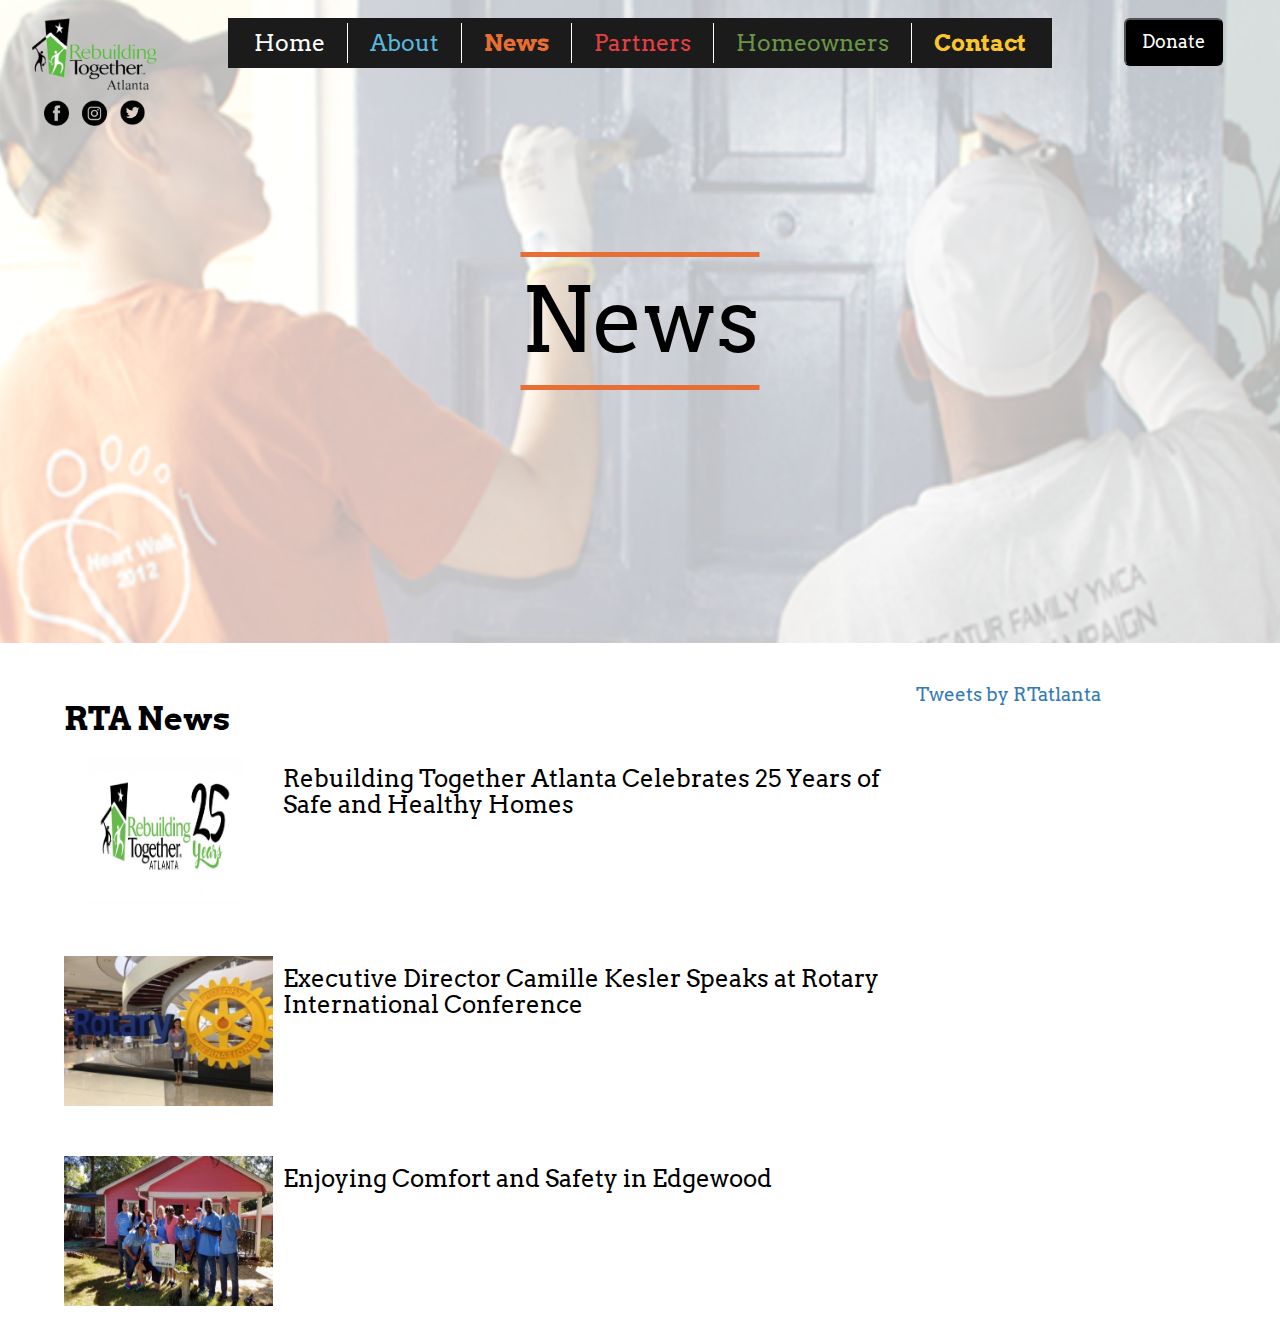
<file: news.html>
<!-- start of header section that will be replaced with
a header.php wordpress thing when I we change these html pages into php -->
<!DOCTYPE html>
<html>
<head>
    <title>Rebuilding Together</title>
    <meta charset="utf-8">
    <meta name="viewport" content="width=device-width, initial-scale=1">
    <link rel="icon" href="./img/favicon.png" title="Logo">
    <link href="https://fonts.googleapis.com/css?family=Arvo:400,700" rel="stylesheet">
    <link rel="stylesheet" href="https://maxcdn.bootstrapcdn.com/bootstrap/3.3.7/css/bootstrap.min.css">
    <link rel="stylesheet" href="css/news.css" type="text/css"/>
    <link rel="stylesheet" href="css/index.css" type="text/css"/>
    <script src="https://ajax.googleapis.com/ajax/libs/jquery/3.2.1/jquery.min.js"></script>
    <script src="https://maxcdn.bootstrapcdn.com/bootstrap/3.3.7/js/bootstrap.min.js"></script>
    <script type="text/javascript" src="js/index.js"></script>
</head>
<body>
    <div class="row" id="navrow">
        <div class="col-sm-2">
            <div id="logo-social">
                <img src="img/clearlogo.png" id="logo">
                <a href="https://www.facebook.com/RTAtlanta/"><img src="img/facebook.png"  class="social_media"></a>
                <a href="https://www.instagram.com/RTAtlanta/"><img src="img/instagram.png" class="social_media"></a>
                <a href="https://twitter.com/rtatlanta"><img src="img/twitter.png" class="social_media"></a>
            </div>
        </div>
        <div class="col-lg-8">
            <nav class="navbar" id="navbar">
                <div class="container-fluid">
                    <div class="navbar-header" style="display: none">
                        <div class="row" style="margin-left: 5.5vw; width: 150px; height: auto" id="sm_photos">
                            <a href="https://www.facebook.com/RTAtlanta/"><img src="img/facebook.png"  class="social_media"></a>
                            <a href="https://www.instagram.com/RTAtlanta/"><img src="img/instagram.png" class="social_media"></a>
                            <a href="https://twitter.com/rtatlanta"><img src="img/twitter.png" class="social_media"></a>
                        </div>
                    </div>
                    <!-- <img src="img/rebuildingtogetheratlantalogo.png" id="mobile-logo"> -->
                    <button type="button" class="navbar-toggle" data-toggle="collapse" id="burger" data-target="#navMenu">
                        <span class="icon-bar"></span>
                        <span class="icon-bar"></span>
                        <span class="icon-bar"></span>
                    </button>
                </div>
                <div class="collapse navbar-collapse" id="navMenu">
                    <ul class="nav navbar-nav">
                        <li><a href="index.html" class="home">Home</a></li>
                        <li class="divider"></li>
                        <li><a href="about-us.html" class="about">About</a></li>
                        <li class="divider"></li>
                        <li><a href="news.html" class="news" style="font-weight: bold;">News</a></li>
                        <li class="divider"></li>
                        <li><a href="partners.html" class="partners">Partners</a></li>
                        <li class="divider"></li>
                        <li><a href="homeowners.html" class="homeowners">Homeowners</a></li>
                        <li class="divider"></li>
                        <li><a href="contact.html" class="contact">Contact</a></li>
                    </ul>
                </div>
            </nav>
        </div>
        <div class="col-sm-2 text-center" id="donate">
            <form action="https://Simplecheckout.authorize.net/payment/CatalogPayment.aspx" method="post" name="PrePage">
                <input name="LinkId" type="hidden" value="9c90dbcf-d54f-4571-8c69-280c14cbbba3">
                <button type="submit" class="btn-lg" id="donate-button">Donate</button>
                <!-- <input src="//content.authorize.net/images/donate-gold.gif" type="image"> -->
            </form>
        </div>
    </div>

    <div class="backsplash">
        <img src="img/news_bg.png"
            id ="news">
        <p class="backsplashtext">News</p>
    </div>

    <section class="bottomsection" id="section1">
        <div class="news-section">
            <h2>RTA News</h2>
            <div class="news-item">
                <img src="./img/news/article1.png" />
                <h3 class="news-title">Rebuilding Together Atlanta Celebrates 25 Years of Safe and Healthy Homes</h3>
            </div>
            <div class="news-item">
                <img src="./img/news/article2.png" />
                <h3 class="news-title">Executive Director Camille Kesler Speaks at Rotary International Conference</h3>
            </div>
            <div class="news-item">
                <img src="./img/news/article3.png" />
                <h3 class="news-title">Enjoying Comfort and Safety in Edgewood</h3>
            </div>
        </div>
        <section class="twitter">
            <a class="twitter-timeline" data-width="100%" data-height="700" href="https://twitter.com/RTatlanta?ref_src=twsrc%5Etfw">Tweets by RTatlanta</a> <script async src="https://platform.twitter.com/widgets.js" charset="utf-8"></script>
        </section>
    </section>


    


</body>
</html>
</file>
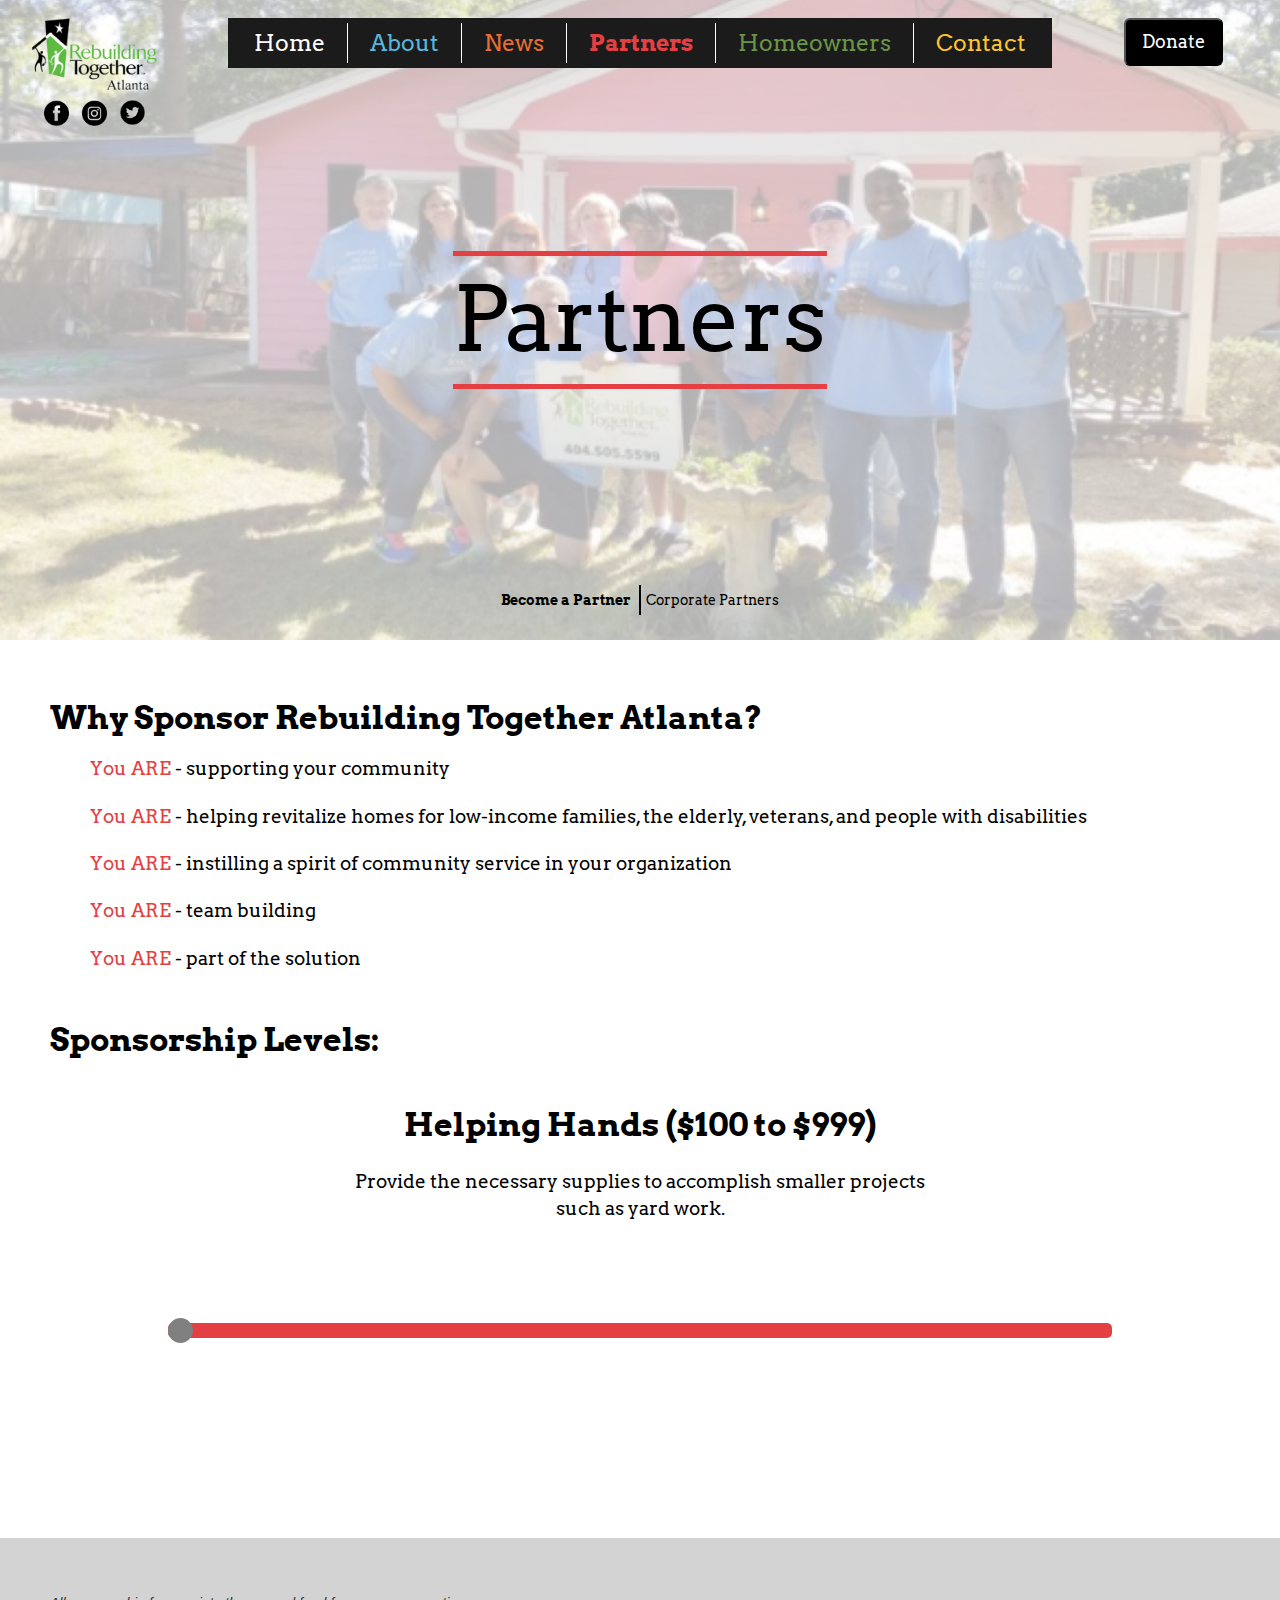
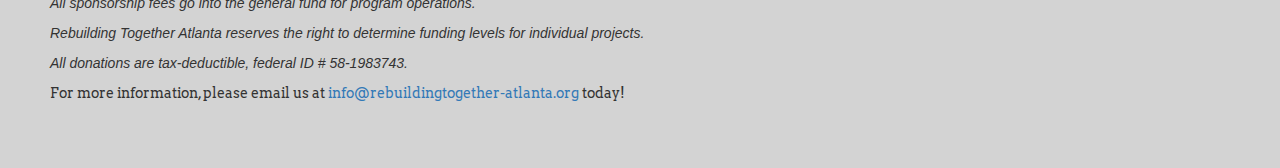
<file: partners.html>
<!-- start of header section that will be replaced with
a header.php wordpress thing when I we change these html pages into php -->
<!DOCTYPE html>
<head>
    <title>Rebuilding Together</title>
    <meta charset="utf-8">
    <meta name="viewport" content="width=device-width, initial-scale=1">
    <link rel="icon" href="./img/favicon.png" title="Logo">

    <!--Google Font: Arvo -->
    <link href="https://fonts.googleapis.com/css?family=Arvo:400,700" rel="stylesheet">

    <link rel="stylesheet" href="https://maxcdn.bootstrapcdn.com/bootstrap/3.3.7/css/bootstrap.min.css">
    <link rel="stylesheet" href="css/partners.css" type="text/css"/>
    <link rel="stylesheet" href="css/index.css" type="text/css"/>

    <script src="https://ajax.googleapis.com/ajax/libs/jquery/3.2.1/jquery.min.js"></script>
    <script src="https://maxcdn.bootstrapcdn.com/bootstrap/3.3.7/js/bootstrap.min.js"></script>
    <script type="text/javascript" src="js/partners.js"></script>
</head>
<body>
    <header>
        <div class="row" id="navrow">
            <div class="col-sm-2">
                <div id="logo-social">
                    <img src="img/clearlogo.png" id="logo">
                    <a href="https://www.facebook.com/RTAtlanta/"><img src="img/facebook.png"  class="social_media"></a>
                    <a href="https://www.instagram.com/RTAtlanta/"><img src="img/instagram.png" class="social_media"></a>
                    <a href="https://twitter.com/rtatlanta"><img src="img/twitter.png" class="social_media"></a>
                </div>
            </div>
            <div class="col-lg-8">
                <nav class="navbar" id="navbar">
                    <div class="container-fluid">
                        <div class="navbar-header" style="display: none">
                            <div class="row" style="margin-left: 5.5vw; width: 150px; height: auto" id="sm_photos">
                                <a href="https://www.facebook.com/RTAtlanta/"><img src="img/facebook.png"  class="social_media"></a>
                                <a href="https://www.instagram.com/RTAtlanta/"><img src="img/instagram.png" class="social_media"></a>
                                <a href="https://twitter.com/rtatlanta"><img src="img/twitter.png" class="social_media"></a>
                            </div>
                        </div>
                        <!-- <img src="img/rebuildingtogetheratlantalogo.png" id="mobile-logo"> -->
                        <button type="button" class="navbar-toggle" data-toggle="collapse" id="burger" data-target="#navMenu">
                            <span class="icon-bar"></span>
                            <span class="icon-bar"></span>
                            <span class="icon-bar"></span>
                        </button>
                    </div>
                    <div class="collapse navbar-collapse" id="navMenu">
                        <ul class="nav navbar-nav">
                            <li><a href="index.html" class="home">Home</a></li>
                            <li class="divider"></li>
                            <li><a href="about-us.html" class="about">About</a></li>
                            <li class="divider"></li>
                            <li><a href="news.html" class="news">News</a></li>
                            <li class="divider"></li>
                            <li><a href="partners.html" class="partners" style="font-weight: bold;">Partners</a></li>
                            <li class="divider"></li>
                            <li><a href="homeowners.html" class="homeowners">Homeowners</a></li>
                            <li class="divider"></li>
                            <li><a href="contact.html" class="contact">Contact</a></li>
                        </ul>
                    </div>
                </nav>
            </div>
            <div class="col-sm-2 text-center" id="donate">
                <form action="https://Simplecheckout.authorize.net/payment/CatalogPayment.aspx" method="post" name="PrePage">
                    <input name="LinkId" type="hidden" value="9c90dbcf-d54f-4571-8c69-280c14cbbba3">
                    <button type="submit" class="btn-lg" id="donate-button">Donate</button>
                    <!-- <input src="//content.authorize.net/images/donate-gold.gif" type="image"> -->
                </form>
            </div>
        </div>
    </header>

    <div class="backsplash">
        <img src="img/partners_background.png"
            id ="partners">
        <p class="backsplashtext" id="pageTitle">Partners</p>

            <ul id="bottomnav">
              <li style="font-weight: bold"> Become a Partner </li>
              <li> Corporate Partners </li>
            </ul>
    </div>

    <div class = "bottomsection" id="section1">
        <div id="whySponsor">
          <h2>Why Sponsor Rebuilding Together Atlanta?</h2>
          <ul>

              <li>
                  <p class = "bodytext">
                    <div class="youAre">You ARE </div>- supporting your community
                  </p>
              </li>

              <li>
                  <p class = "bodytext">
                    <div class="youAre">You ARE </div>- helping revitalize homes for low-income families, the elderly, veterans, and people with disabilities
                  </p>
              </li>

              <li>
                  <p class = "bodytext">
                    <div class="youAre">You ARE </div>- instilling a spirit of community service in your organization
                  </p>
              </li>

              <li>
                  <p class = "bodytext">
                    <div class="youAre">You ARE </div>- team building
                  </p>
              </li>

              <li>
                  <p class = "bodytext">
                    <div class="youAre">You ARE </div>- part of the solution
                  </p>
              </li>
          </ul>
      </div>

      <div id="sponsorSlide">
          <h2>Sponsorship Levels:</h2>

          <div class="sliderSection" id="helpingHands">
              <h2>Helping Hands ($100 to $999)</h2>
              <p>Provide the necessary supplies to accomplish smaller projects such as yard work.</p>
          </div>

          <div class="sliderSection toShow" id="goodNeighbor">
              <h2>Good Neighbor ($1,000 to $1,499)</h2>
              <p>Provide the necessary resources for light interior or exterior repair work.</p>
          </div>

          <div class="sliderSection toShow" id="handyman">
              <h2>Handyman ($1,500 to $4,999)</h2>
              <p>Provide the resources to provide minor carpentry, electrical or plumbing work
                  , interior and exterior painting, yard work.</p>
          </div>

          <div class="sliderSection toShow" id="foreman">
              <h2>Foreman ($5,000 to $9,999)</h2>
              <p class ="bodytext">Home modifications including wheel chair ramps
                  , interior and exterior painting
                  , yard work or light work projects for a cluster of homes.</p>
          </div>

          <div class="sliderSection toShow" id="generalContractor">
              <h2>General Contractor ($10,000 to $24,999)</h2>
              <p class ="bodytext">At this level and higher, donors may sponsor a house and have their own volunteers onsite (optional)
                  . This level is great for corporate team-building activities.</p>
          </div>

          <div class="sliderSection toShow" id="blockRenovator">
              <h2>Block Renovator ($25,000 to $39,999)</h2>
              <p class ="bodytext">At this level, donors may sponsor the repair
                  and renovation of two to three homes and have their own volunteers onsite (optional).</p>
          </div>

          <div class="sliderSection toShow" id="neighborhoodDeveloper">
              <h2>Neighborhood Developer ($40,000 to $99,999)</h2>
              <p class ="bodytext">Official sponsor of RT Atlanta National Rebuilding Day (the last Saturday in April).</p>
          </div>

          <div class="sliderSection toShow" id="communityRevitalizer">
              <h2>Community Revitalizer ($100,000 +)</h2>
              <p class ="bodytext">Official sponsor of RT Atlanta National Rebuilding Month (April).</p>
          </div>

          <div id="slidecontainer">
              <input type="range" min="1" max="140" value="1" class="slider" id="myRange">
          </div>

      </div>
    </div>

    <!--Safe and Healthy Homes Section -->
    <div class = "bottomsection toshow" id="section2">
      <h2>Corporate Partners</h2>
      <div class="container">
          <div class="row">
              <div class="col-md-3">
                  <a href="https://www.homedepot.com/"><img src="img/sponsors/HomeDepot_Logo.png"></a>
              </div>
              <div class="col-md-3">
                  <a href="https://www.cbre.us/"><img src="img/sponsors/CBRE_Logo.png"></a>
              </div>
              <div class="col-md-3">
                  <a href="http://www.walshgroup.com/"><img src="img/sponsors/Archer_Western_Logo.png"></a>
              </div>
              <div class="col-md-3">
                  <a href="https://www.honeywell.com/"><img src="img/sponsors/Honeywell_Logo.png"> </a>
              </div>
        </div>
        <div class="row">
            <div class="col-md-3">
              <a href="https://www.zurich.com/" class="img-thing"><img src="img/sponsors/Zurich_Logo.png" id="z"> </a>
          </div>
        </div>
      </div>


    </div>
</body>

<footer>

    <em>All sponsorship fees go into the general fund for program operations.<br>

Rebuilding Together Atlanta reserves the right to determine funding levels for individual projects.<br>

All donations are tax-deductible, federal ID # 58-1983743.</em>

<p>For more information, please email us at <a href="mailto:info@rebuildingtogether-atlanta.org">info@rebuildingtogether-atlanta.org</a> today!</p>
</footer>
</file>
<file: css/news.css>
/*
    I think I will eventually have to compile these css files into one
    monolithic css file, so try to be as specific as possible when referencing
    tags (use id's and classes instead of just refering to all tags of a certain
    type whenever possible.)
*/

#news {
  max-width: 100%;
  height: auto;
  z-index:-2;
}

body {
    font-family: "Arvo", Courier, serif;
}

#logo-social {
    margin: auto;
    width: 150px;
}
/* Color definitions */

a.home {
    color: #FFFFFF;
}
a.about {
    color: #57B7DD;
}
a.news {
    color: #E76E34;
}
a.partners {
    color: #E44043;
}
a.homeowners {
    color: #699646;
}
a.contact {
    color: #FBC52D;
    font-weight: bolder;
}

#navbar {
    border: 0;
    border-radius: 0;
    background-color: #1B1B1B;
    font-family: "Arvo", Courier;
    font-weight: 500;
    font-size: 1.3em;
}

header {
    position: relative;
}

.bottomsection h2 {
  font-family: "Arvo", Courier, serif;
  font-size: 2.5vw;
  font-weight: bold;
}

.news-section {
    float: left;
    width: calc(100%  - 300px);
}

.news-item {
    height: 180px;
    width: 100%;
}

.news-item img {
    height: 150px;
    float: left;
    margin-right: 10px;
}

.news-item h3 {
    padding-top: 10px;
}

.twitter {
    float: right;
    width: 300px;
}

.carousel {
    width: 100%;
    padding: 0;
}

#navrow {
    position: absolute;
    z-index: 3;
    width: 100%;
    margin: 2vh 0px 0px 0px;
}
#background {
    width: 100%;
}
#greenBar {
    width: 100%;
}
#meetOurPartners {
    margin: auto;
    text-align: center;
    color: red;
}

.backsplash {
    max-width: 100%;
    position: relative;
    text-align: center;
    color: black;
}

/* backsplash title text*/
.backsplashtext {
    position: absolute;
    top: 50%;
    left: 50%;
    transform: translate(-50%, -50%);
    font-family: "Arvo", Courier, serif;
    font-size: 7vw;
    text-decoration: none;

    border-bottom: 5px solid #E76E34;
    border-top: 5px solid #E76E34;

}

.headerbox {
    position: relative;
}
.navbar .navbar-nav {
    display: flex;
    float: none;
    vertical-align: top;
}
.navbar-collapse {
    padding: 0px;
}
nav ul {
    justify-content: space-around;
}
.divider {
    margin: 5px 0px 5px 0px;
    border-left: 1px solid #FFFFFF;
}
#donate-button {
    font-family: "Arvo";
    margin-left: auto;
    margin-right: auto;
    background-color: black;
    color: white;
}
#logo {
    /*float: left;*/

    width: inherit;
}
/*li:not(:last-child) {
    border-right:solid 1px #fff; // This will not give border to last li element
}*/

.social_media {
    margin-top: 10px;
    float: left;
    height: auto;
    width: 25px;
    margin-left: 12px;
    /*position: fixed;*/
}
@media (max-width: 768px) {
    header {
        margin-top: 0px;
    }
    .navbar-header {
        float: none;
    }
    .navbar-toggle {
        display: block;
    }
    .navbar-collapse {
        border-top: 1px solid transparent;
        box-shadow: inset 0 1px 0 rgba(255, 255, 255, 0.1);
    }
    .navbar-collapse.collapse {
        display: none!important;
    }
    .navbar-nav {
        float: none!important;
        margin: 7.5px -15px;
    }
    .navbar-nav>li {
        float: none;
    }
    .navbar-nav>li>a {
        padding-top: 10px;
        padding-bottom: 10px;
    }
    .navbar-text {
        float: none;
        margin: 15px 0;
    }
    /* since 3.1.0 */

    .navbar-collapse.collapse.in {
        display: block!important;
    }
    .collapsing {
        overflow: hidden!important;
    }
    #logo,
    #donate_button,
    .social_media {
        display: none;
    }
    .navbar .navbar-nav {
        display: block;
        margin: 0px;
    }
    #navbar {
        margin: 0;
        background-color: white;
    }
    #navMenu {
        background-color: black;
    }
    #burger {
        margin-top: 20px;
        background-color: black;
    }
}


p {
  font-family: "Arvo", Courier;
  font-size: 1.5vw;
}

#section1 {
  margin-top: 3vw;
  margin-left: 5vw;
  margin-right: 5vw;
}


.bold {
  font-family: "Arvo", Courier, serif;
  font-weight: bold;
}

.bottomsection{
  font-size: 1.5vw;
  color: black;
  margin-top: 3vw;
}

h1 {
  font-size: 2.5vw;
  font-weight: bold;
}
</file>
<file: css/index.css>
/*
    Theme Name: GT Bits of Good
    Author: GT Bits of Good
    Description: Theme for Rebuilding Together Atlanta
    ******************************************************************
    I think I will eventually have to compile these css files into one
    monolithic css file, so try to be as specific as possible when referencing
    tags (use id's and classes instead of just refering to all tags of a certain
    type whenever possible.)
*/


#logo-social {
    margin: auto;
    width: 150px;
}
/* Color definitions */

#partnersLinks img {
    display: inline-block;
    width: 25vw;
    margin: 1vw;
    /*width: 100%;*/
}

a.home {
    color: #FFFFFF;
}
a.about {
    color: #57B7DD;
}
a.news {
    color: #E76E34;
}
a.partners {
    color: #E44043;
}
a.homeowners {
    color: #699646;
}
a.contact {
    color: #FBC52D;
}

/*li:hover {
    background-color: RED;
    color: RED;
}*/

.navbar .nav li > a:hover {
    text-decoration: underline;
    background-color: transparent;
}

/*.nav li:hover{background-color: black}*/

.nav li:hover { color: BLACK !important; }

#navbar {
    border: 0;
    border-radius: 0;
    background-color: #1B1B1B;
    font-family: "Arvo", Courier;
    font-weight: 500;
    font-size: 1.3em;
}

header {
    position: relative;
}


.news-section {
    float: left;
}
.twitter {
    float: right;
}

.carousel {
    width: 100%;
    padding: 0;
}

#navrow {
    position: absolute;
    z-index: 3;
    width: 100%;
    margin: 2vh 0px 0px 0px;
}
#background {
    width: 100%;
}
#greenBar {
    width: 100%;
}
#meetOurPartners {
    margin: auto;
    text-align: center;
    color: red;
}

.backsplash {
    max-width: 100%;
    position: relative;
    text-align: center;
    color: black;
}

/* backsplash title text*/
.backsplashtext {
    position: absolute;
    top: 50%;
    left: 50%;
    transform: translate(-50%, -50%);
    font-family: "Arvo", Courier, serif;
    font-size: 7vw;
    text-decoration: none;
}
.backsplashtext.news {
    border-bottom: 5px solid #E76E34;
    border-top: 5px solid #E76E34;
}

.headerbox {
    position: relative;
}
.navbar .navbar-nav {
    display: flex;
    float: none;
    vertical-align: top;
}
.navbar-collapse {
    padding: 0px;
}
nav ul {
    justify-content: space-around;
}
.divider {
    margin: 5px 0px 5px 0px;
    border-left: 1px solid #FFFFFF;
}
#donate-button {
    font-family: "Arvo";
    margin-left: auto;
    margin-right: auto;
    background-color: black;
    color: white;
}
#logo {
    /*float: left;*/

    width: inherit;
}
/*li:not(:last-child) {
    border-right:solid 1px #fff; // This will not give border to last li element
}*/

.social_media {
    margin-top: 10px;
    float: left;
    height: auto;
    width: 25px;
    margin-left: 12px;
    /*position: fixed;*/
}
@media (max-width: 1200px) {
    header {
        margin-top: 0px;
    }
    .navbar-header {
        float: none;
    }
    .navbar-toggle {
        display: block;
    }
    .navbar-collapse {
        border-top: 1px solid transparent;
        box-shadow: inset 0 1px 0 rgba(255, 255, 255, 0.1);
    }
    .navbar-collapse.collapse {
        display: none!important;
    }
    .navbar-nav {
        float: none!important;
        margin: 7.5px -15px;
    }
    .navbar-nav>li {
        float: none;
    }
    .navbar-nav>li>a {
        padding-top: 10px;
        padding-bottom: 10px;
    }
    .navbar-text {
        float: none;
        margin: 15px 0;
    }
    /* since 3.1.0 */

    .navbar-collapse.collapse.in {
        display: block!important;
    }
    .collapsing {
        overflow: hidden!important;
    }
    #logo,
    #donate_button,
    .social_media {
        display: none;
    }
    .navbar .navbar-nav {
        display: block;
        margin: 0px;
    }
    #navbar {
        margin: 0;
        background-color: transparent;
    }
    #navMenu {
        background-color: black;
    }

    #burger {
        margin-top: 0;
        color: black;
        background-color: black;
        float: right;
    }
    .icon-bar {
        /*margin-top: 20px;*/
        color: black;
        background-color: #94D388;
    }
    #donate {
        display: none;
    }
    #logo-social {
        display: none;
    }
}

a:hover {
    text-decoration: underline;
}

nav ul {
  list-style: none;
  margin: 0 2px;
  margin-top: 0;
  padding: 0;
  display: flex;
  justify-content: space-around;
  font-size: 125%;
}

#donate_button {
    float: right;
    margin: 4vh 8vw;
    background-color: black;
    color: white;
}

#logo {
    float: left;
    width: 125px;
    height: auto;
}


.social_media {
    margin-top: 10px;
    float: left;
    height: auto;
    width: 25px;
    margin-left: 1vw;
}


#background {

    width: 100%;


}


#greenBar {
    margin: auto;
    width: 100%;

}


.meetOurPartners {

    margin: auto;

    text-align: center;


    font-size: 50px;

}

#celebrating25 {

    margin-top: 50px;
    margin-bottom: 50px;
    text-align: center;

    color: red;

    font-size: 80px;
}

#partnersLinks {
    text-align: center;
    margin: 10px;
    padding: 10px;

}
#BecomeAPartner {
    /*background-color: red;*/
    font-style: italic;
    text-align: center;
    margin: auto;
    max-width: 300px;
    text-decoration: underline;

}

#bottomofpage {
    margin-bottom: 500px;
}

.carousel-indicators {
    z-index: 1;
}



#homepageTitleOnImage {
    /*position: absolute;
    color: #94D388;
    font-weight: bold;
    text-align: center;
    margin: auto;
    top: 135px;
    width: 100%;
    text-shadow:
		-1px -1px 0 #000,
		1px -1px 0 #000,
		-1px 1px 0 #000,
		1px 1px 0 #000;
    letter-spacing: 2px;*/
    position: absolute;
    top: 20%;
    left: 50%;
    transform: translate(-50%, -50%);
    font-family: "Arvo", Courier, serif;
    font-size: 4vw;
    text-decoration: BOLD;
    /*color: #56BB38;*/
    color: black;
    /*color: black;*/
    text-align: center;
}

h1, h2, p {
    font-family: "Arvo", Courier, serif;

}

.carousel-inner {
    opacity: .3;
}
</file>
<file: css/partners.css>
/*
    I think I will eventually have to compile these css files into one
    monolithic css file, so try to be as specific as possible when referencing
    tags (use id's and classes instead of just refering to all tags of a certain
    type whenever possible.)
*/


/*
    Backsplash Style
*/

#partners {
    width: 100%;
    height: auto;
    z-index: -1;
}

.backsplash {
    max-width: 100%;
    position: relative;
    text-align: center;
    color: black;
}

/* backsplash title text*/
.backsplashtext {
    position: absolute;
    top: 50%;
    left: 50%;
    transform: translate(-50%, -50%);
    font-family: "Arvo", Courier, serif;
    font-size: 7vw;
    text-decoration: none;
    border-bottom: 5px solid #E44043;
    border-top: 5px solid #E44043;
}

#bottomnav {
  margin:0;
  padding:0;
  text-align:center;
  width: 100%;

  position: absolute;
  bottom: 25px;
  list-style: none;
  background-color: transparent;

}

#bottomnav li {
  list-style-type: none;
  display:inline-block;
  font-family: "Arvo", Courier, serif;
  margin: 0;
  padding: 5px;
}

#bottomnav a {
  color: black;
  font-size: 1.5vw;
  list-style:none;
  margin: 0;
  padding: 0;
}

#bottomnav li+li { border-left: 2px solid #000000 }

.bottomsection{
  font-size: 1.5vw;
  font-family: "Arvo", Courier, serif;
  color: black;
}

.toshow{
  display: none;
}

.bottomsection h2 {
  font-family: "Arvo", Courier, serif;
  font-size: 2.5vw;
  font-weight: bold;
}

#section1 {
  margin-top: 60px;
  margin-left: 50px;
  margin-right: 50px;
}

#section2 {
  margin-top: 60px;
  margin-left: 50px;
  margin-right: 50px;
}


#section1 li {
    list-style: none;
}

#section1 p {
    display: flex;
}

.youAre {
    display: inline;
    color: #E44043;
}


/*Slider Logic*/

.slider {
    -webkit-appearance: none;
    width: 100%;
    height: 15px;
    border-radius: 5px;
    background: #E44043;
    outline: none;
    -webkit-transition: .2s;
    transition: opacity .2s;
    margin: 50px 0px;
}

.slider::-webkit-slider-thumb {
    -webkit-appearance: none;
    appearance: none;
    width: 25px;
    height: 25px;
    border-radius: 50%;
    background: grey;
    cursor: pointer;
}

.toShow {
    display: none;
}

.slider::-moz-range-thumb {
    width: 25px;
    height: 25px;
    border-radius: 50%;
    background: grey;
    cursor: pointer;
}

.slider::-moz-range-track {
    background-color: #E44043;
}

#myRange {
    width: 80%;
    margin: auto;
    margin-top: 100px;
    margin-bottom: 100px;
}

footer {
    background-color: lightgrey;
    padding: 50px;
    margin-top: 200px;
    line-height: 30px;
}

.sliderSection {
    text-align: center;
    width: 50%;
    margin: auto;
}

#sponsorSlide {
    margin-top: 50px;
}

#sponsorSlide h2 {
    margin-top: 50px;
    margin-bottom: 25px
}

a > img {
    width: 100%;
}

@media (max-width: 600px) {
    .bottomsection {
      font-family: "Arvo", Courier, serif;
      font-size: 2.5vw;
    }

    .bottomsection h2 {
        font-family: "Arvo", Courier, serif;
        font-size: 3.5vw;
    }

    #bottomnav {
      color: black;
      font-size: 3vw;
      list-style:none;
      margin: 0;
      padding: 0;
    }

    #pageTitle {
        font-size: 8vw;
    }


}
</file>
